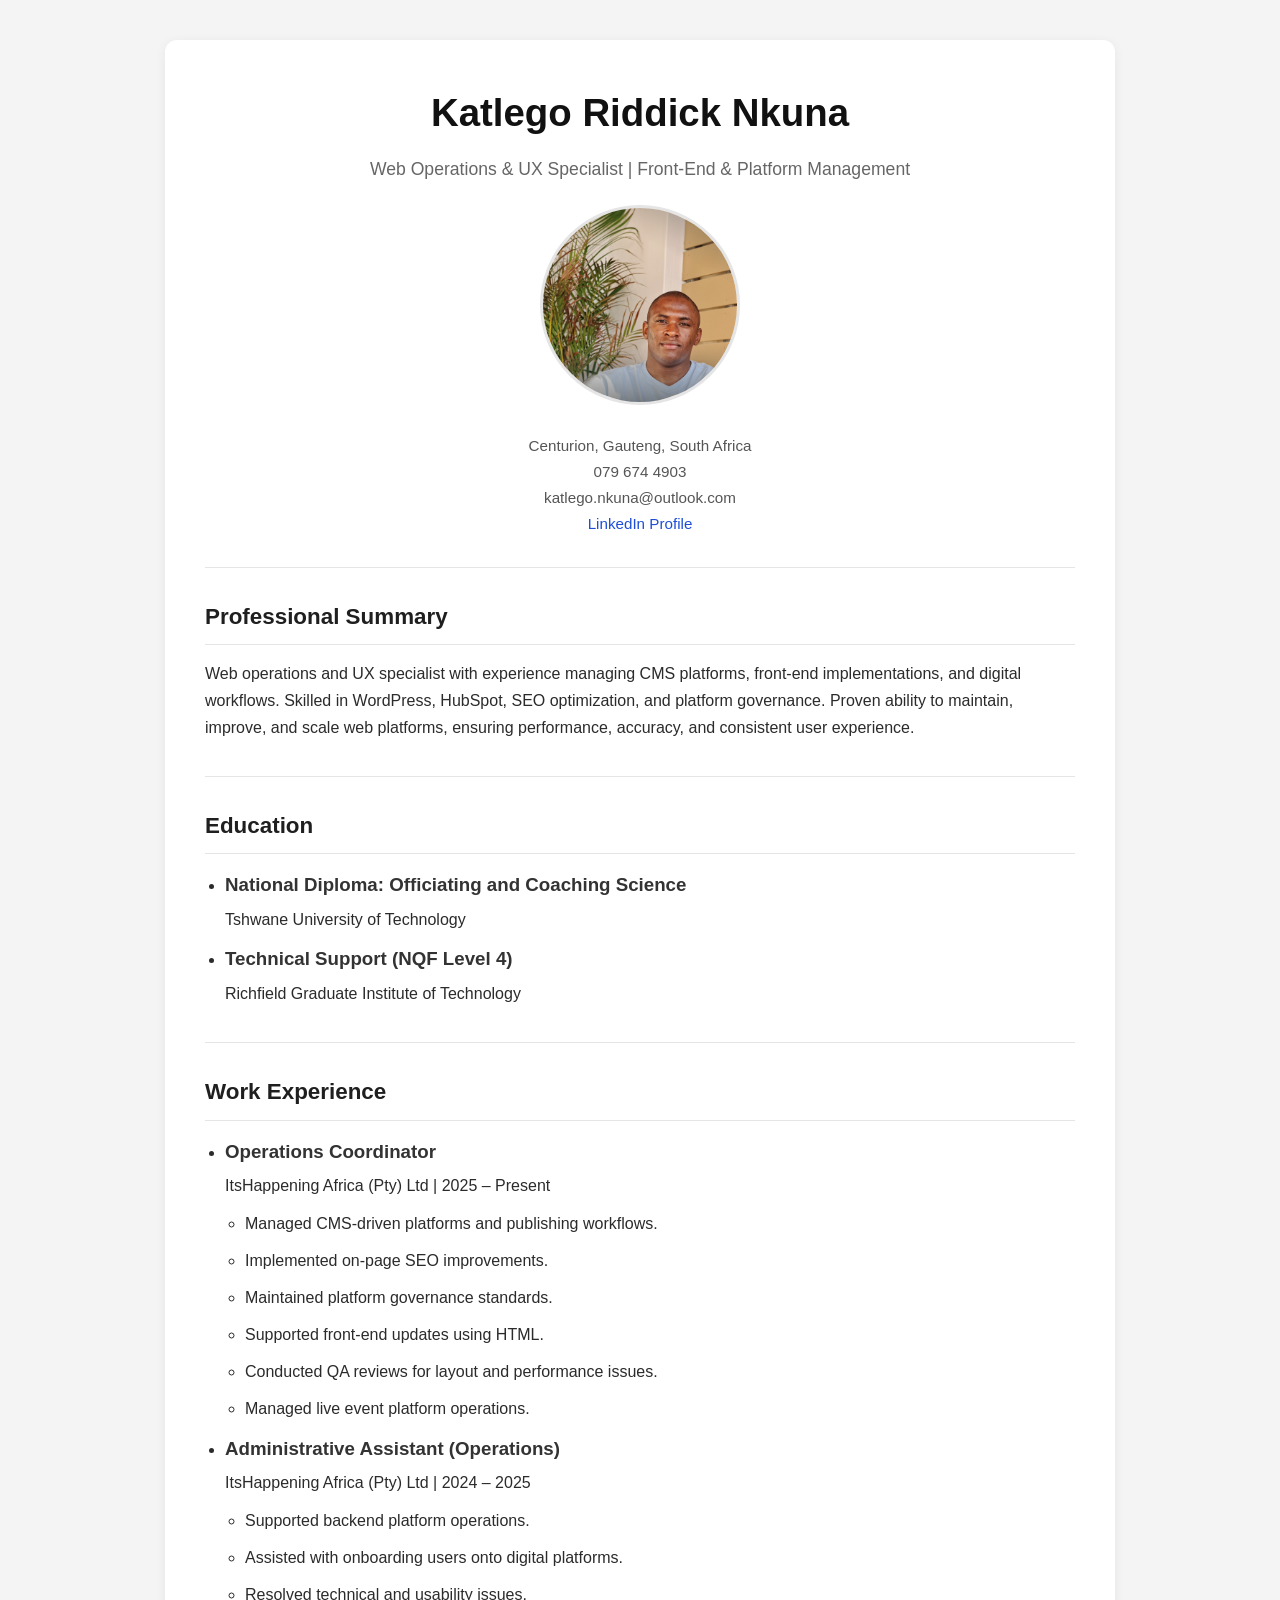
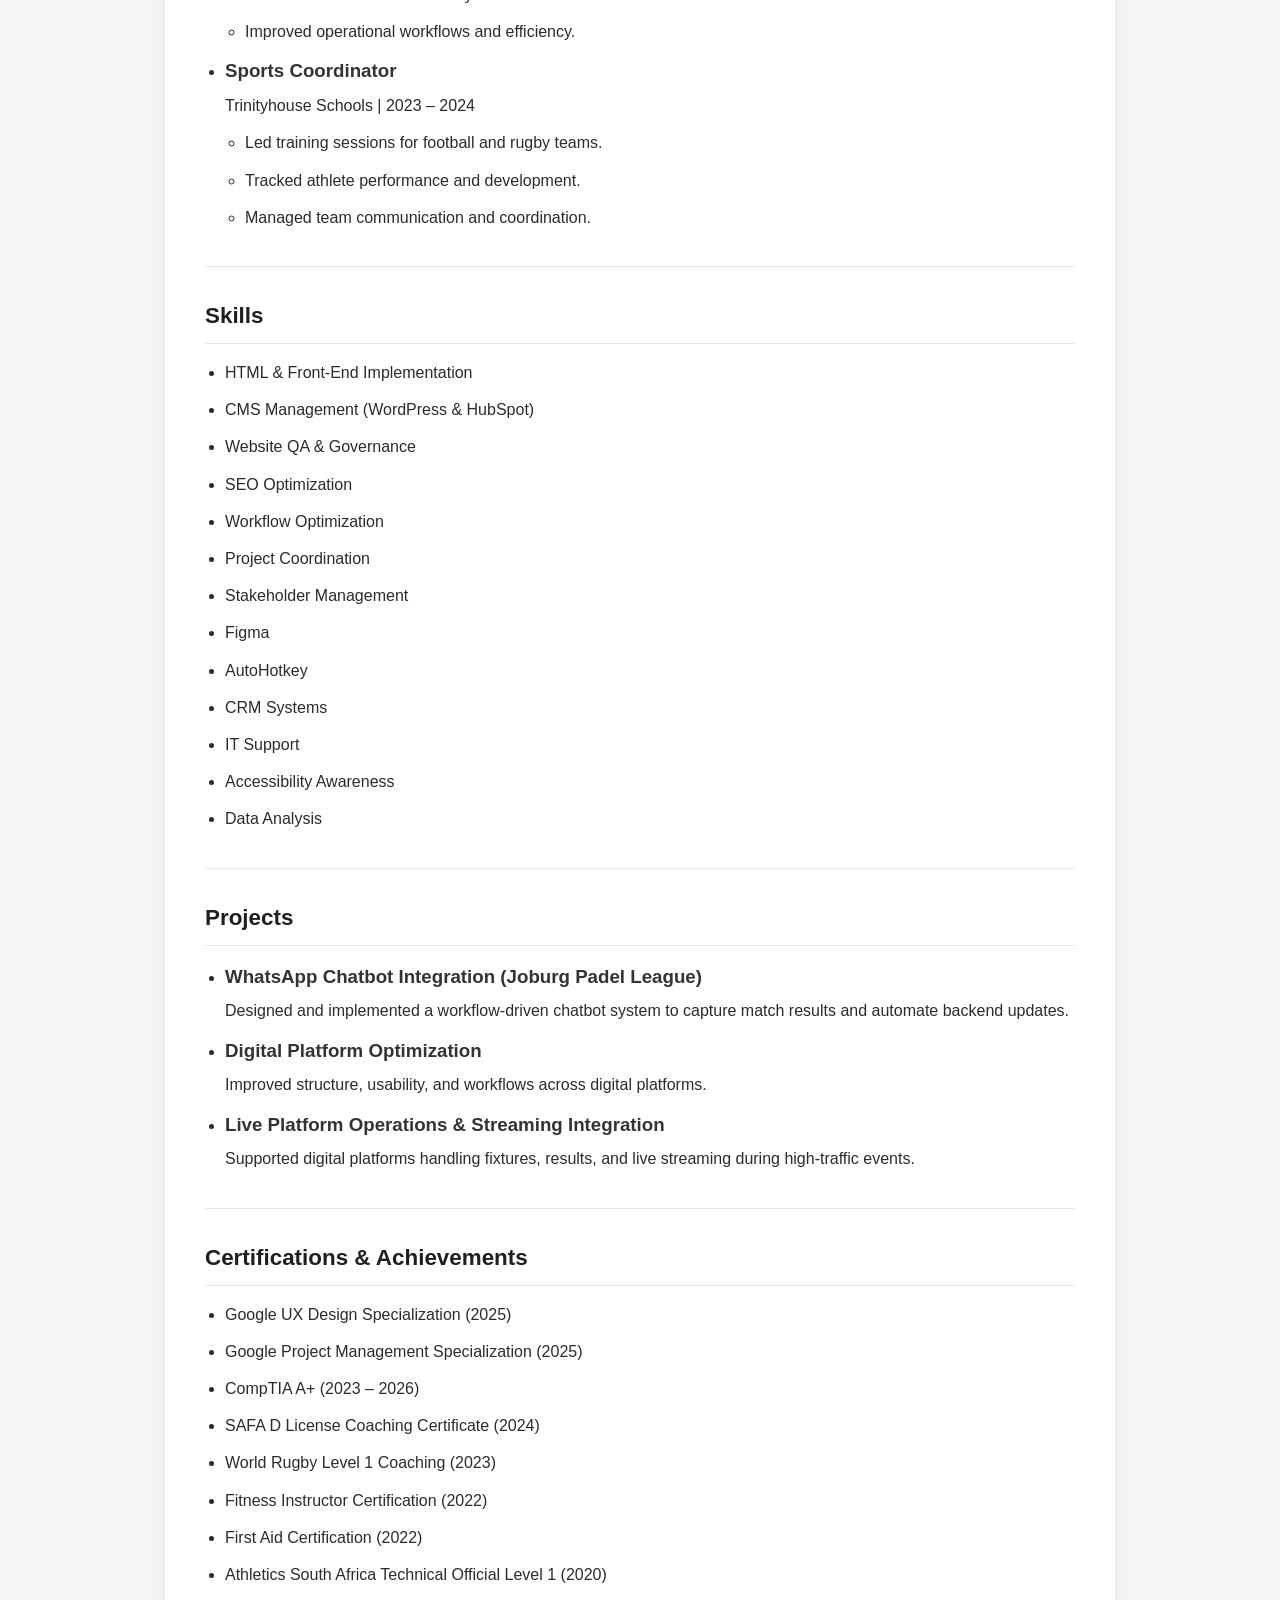
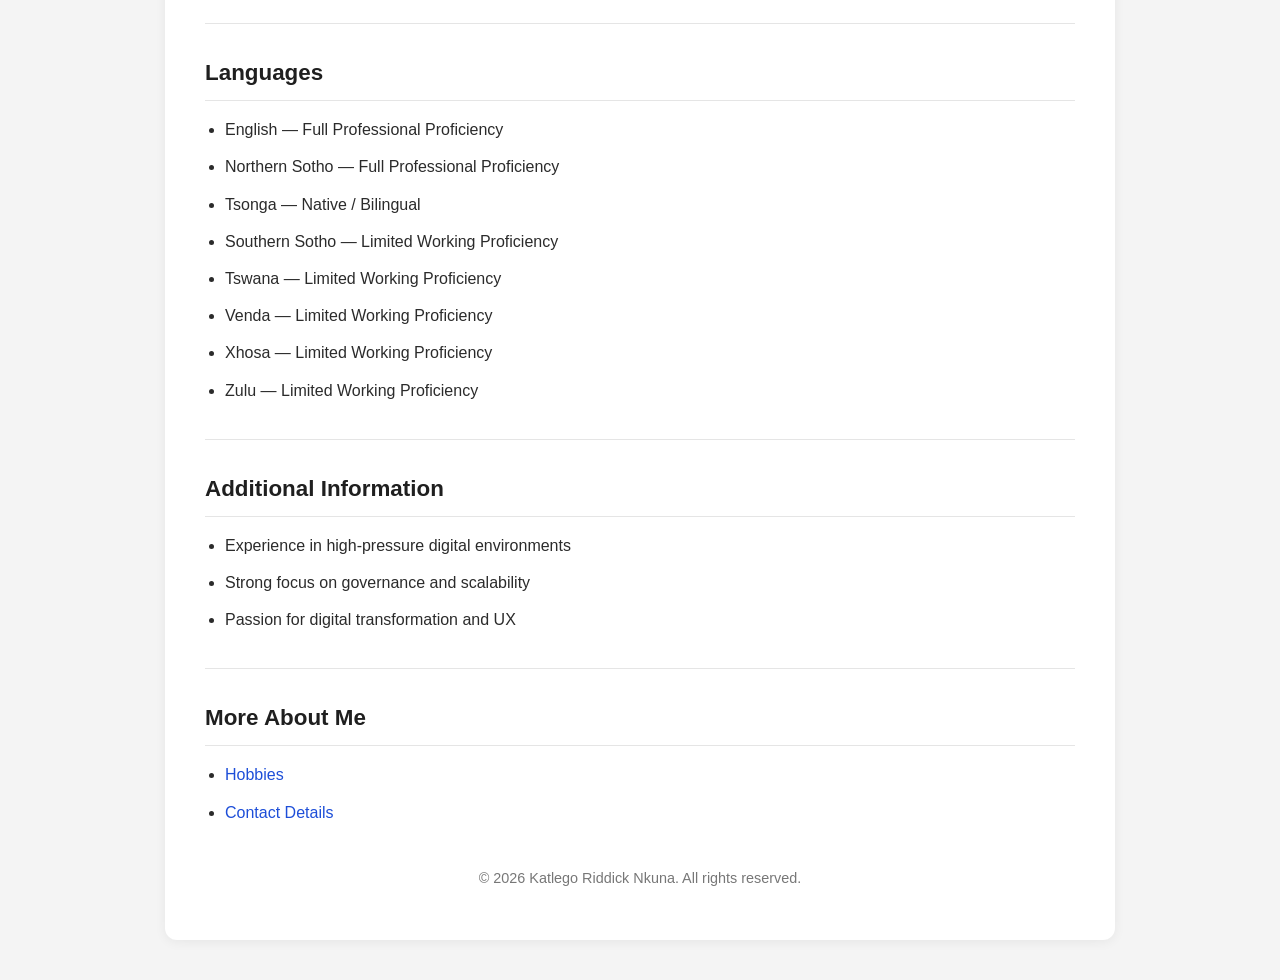
<file: index.html>
<!-- index.html -->
<!DOCTYPE html>
<html lang="en">
<head>
    <meta charset="UTF-8">
    <meta name="viewport" content="width=device-width, initial-scale=1.0">
    <title>My Resume</title>
    <link rel="stylesheet" href="./style-layout.css">

</head>
<body>
    <main>
    <header>
        <h1>Katlego Riddick Nkuna</h1>
        <h2>Web Operations & UX Specialist | Front-End & Platform Management</h2>

        <img src="./profile.png" alt="Profile photo of Katlego Nkuna" height="200">

        <p>
            Centurion, Gauteng, South Africa <br>
            079 674 4903 <br>
            katlego.nkuna@outlook.com <br>
            <a href="https://www.linkedin.com/in/katlego-ridd" target="_blank">
                LinkedIn Profile
            </a>
        </p>
    </header>

    <hr>

    <section>
        <h2>Professional Summary</h2>

        <p>
            Web operations and UX specialist with experience managing CMS platforms,
            front-end implementations, and digital workflows. Skilled in WordPress,
            HubSpot, SEO optimization, and platform governance. Proven ability to
            maintain, improve, and scale web platforms, ensuring performance,
            accuracy, and consistent user experience.
        </p>
    </section>

    <hr>

    <section>
        <h2>Education</h2>

        <ul>
            <li>
                <h3>National Diploma: Officiating and Coaching Science</h3>
                <p>Tshwane University of Technology</p>
            </li>

            <li>
                <h3>Technical Support (NQF Level 4)</h3>
                <p>Richfield Graduate Institute of Technology</p>
            </li>
        </ul>
    </section>

    <hr>

    <section>
        <h2>Work Experience</h2>

        <ul>
            <li>
                <h3>Operations Coordinator</h3>
                <p>ItsHappening Africa (Pty) Ltd | 2025 – Present</p>

                <ul>
                    <li>Managed CMS-driven platforms and publishing workflows.</li>
                    <li>Implemented on-page SEO improvements.</li>
                    <li>Maintained platform governance standards.</li>
                    <li>Supported front-end updates using HTML.</li>
                    <li>Conducted QA reviews for layout and performance issues.</li>
                    <li>Managed live event platform operations.</li>
                </ul>
            </li>

            <li>
                <h3>Administrative Assistant (Operations)</h3>
                <p>ItsHappening Africa (Pty) Ltd | 2024 – 2025</p>

                <ul>
                    <li>Supported backend platform operations.</li>
                    <li>Assisted with onboarding users onto digital platforms.</li>
                    <li>Resolved technical and usability issues.</li>
                    <li>Improved operational workflows and efficiency.</li>
                </ul>
            </li>

            <li>
                <h3>Sports Coordinator</h3>
                <p>Trinityhouse Schools | 2023 – 2024</p>

                <ul>
                    <li>Led training sessions for football and rugby teams.</li>
                    <li>Tracked athlete performance and development.</li>
                    <li>Managed team communication and coordination.</li>
                </ul>
            </li>
        </ul>
    </section>

    <hr>

    <section>
        <h2>Skills</h2>

        <ul>
            <li>HTML & Front-End Implementation</li>
            <li>CMS Management (WordPress & HubSpot)</li>
            <li>Website QA & Governance</li>
            <li>SEO Optimization</li>
            <li>Workflow Optimization</li>
            <li>Project Coordination</li>
            <li>Stakeholder Management</li>
            <li>Figma</li>
            <li>AutoHotkey</li>
            <li>CRM Systems</li>
            <li>IT Support</li>
            <li>Accessibility Awareness</li>
            <li>Data Analysis</li>
        </ul>
    </section>

    <hr>

    <section>
        <h2>Projects</h2>

        <ul>
            <li>
                <h3>WhatsApp Chatbot Integration (Joburg Padel League)</h3>
                <p>
                    Designed and implemented a workflow-driven chatbot system
                    to capture match results and automate backend updates.
                </p>
            </li>

            <li>
                <h3>Digital Platform Optimization</h3>
                <p>
                    Improved structure, usability, and workflows across digital platforms.
                </p>
            </li>

            <li>
                <h3>Live Platform Operations & Streaming Integration</h3>
                <p>
                    Supported digital platforms handling fixtures, results,
                    and live streaming during high-traffic events.
                </p>
            </li>
        </ul>
    </section>

    <hr>

    <section>
        <h2>Certifications & Achievements</h2>

        <ul>
            <li>Google UX Design Specialization (2025)</li>
            <li>Google Project Management Specialization (2025)</li>
            <li>CompTIA A+ (2023 – 2026)</li>
            <li>SAFA D License Coaching Certificate (2024)</li>
            <li>World Rugby Level 1 Coaching (2023)</li>
            <li>Fitness Instructor Certification (2022)</li>
            <li>First Aid Certification (2022)</li>
            <li>Athletics South Africa Technical Official Level 1 (2020)</li>
        </ul>
    </section>

    <hr>

    <section>
        <h2>Languages</h2>

        <ul>
            <li>English — Full Professional Proficiency</li>
            <li>Northern Sotho — Full Professional Proficiency</li>
            <li>Tsonga — Native / Bilingual</li>
            <li>Southern Sotho — Limited Working Proficiency</li>
            <li>Tswana — Limited Working Proficiency</li>
            <li>Venda — Limited Working Proficiency</li>
            <li>Xhosa — Limited Working Proficiency</li>
            <li>Zulu — Limited Working Proficiency</li>
        </ul>
    </section>

    <hr>

    <section>
        <h2>Additional Information</h2>

        <ul>
            <li>Experience in high-pressure digital environments</li>
            <li>Strong focus on governance and scalability</li>
            <li>Passion for digital transformation and UX</li>
        </ul>
    </section>

    <hr>

    <section>
        <h2>More About Me</h2>

        <ul>
            <li><a href="./hobbies.html">Hobbies</a></li>
            <li><a href="./contact.html">Contact Details</a></li>
        </ul>
    </section>

    <footer>
        <p>© 2026 Katlego Riddick Nkuna. All rights reserved.</p>
    </footer>
</main>
</body>
</html>
</file>
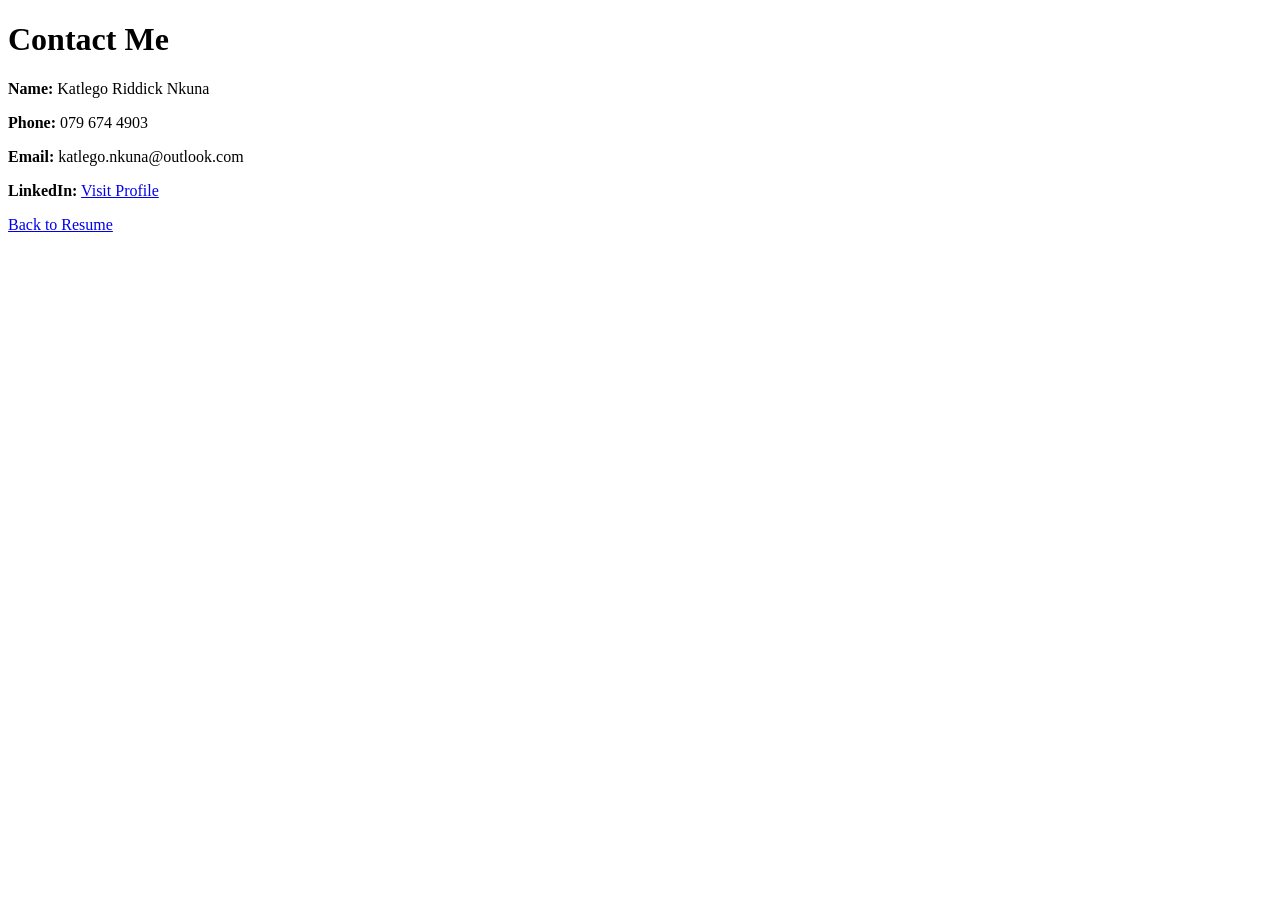
<file: contact.html>
<!-- contact.html -->
<!DOCTYPE html>
<html lang="en">
<head>
    <meta charset="UTF-8">
    <meta name="viewport" content="width=device-width, initial-scale=1.0">
    <title>Contact Details</title>
</head>
<body>

    <h1>Contact Me</h1>

    <p><strong>Name:</strong> Katlego Riddick Nkuna</p>
    <p><strong>Phone:</strong> 079 674 4903</p>
    <p><strong>Email:</strong> katlego.nkuna@outlook.com</p>

    <p>
        <strong>LinkedIn:</strong>
        <a href="https://www.linkedin.com/in/katlego-ridd" target="_blank">
            Visit Profile
        </a>
    </p>

    <a href="./index.html">Back to Resume</a>

</body>
</html>
</file>
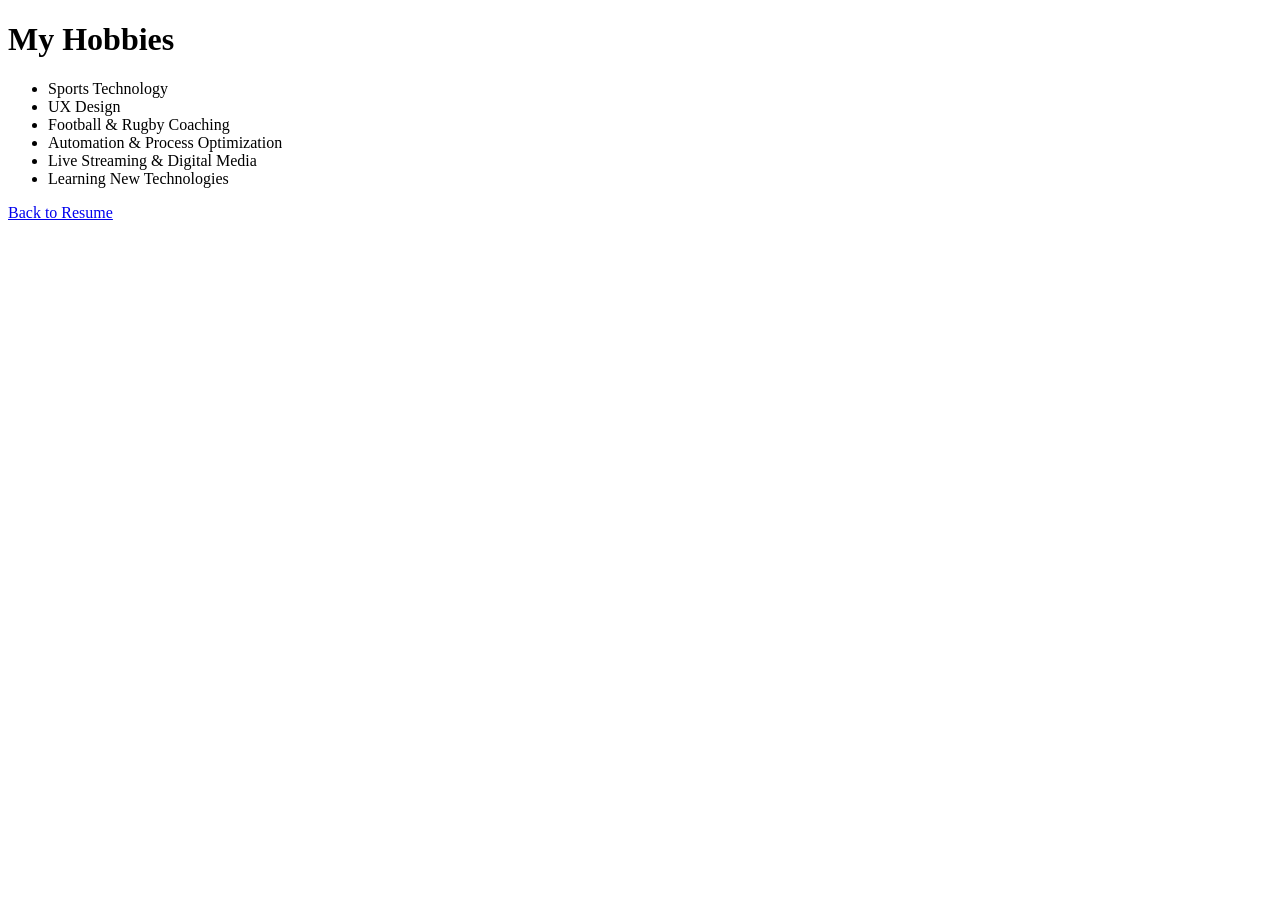
<file: hobbies.html>
<!-- hobbies.html -->
<!DOCTYPE html>
<html lang="en">
<head>
    <meta charset="UTF-8">
    <meta name="viewport" content="width=device-width, initial-scale=1.0">
    <title>Hobbies</title>
</head>
<body>

    <h1>My Hobbies</h1>

    <ul>
        <li>Sports Technology</li>
        <li>UX Design</li>
        <li>Football & Rugby Coaching</li>
        <li>Automation & Process Optimization</li>
        <li>Live Streaming & Digital Media</li>
        <li>Learning New Technologies</li>
    </ul>

    <a href="./index.html">Back to Resume</a>

</body>
</html>
</file>
<file: style-layout.css>
/* style-layout.css */

* {
    margin: 0;
    padding: 0;
    box-sizing: border-box;
}

body {
    font-family: "Segoe UI", Arial, sans-serif;
    background-color: #f4f4f4;
    color: #2b2b2b;
    line-height: 1.7;
    padding: 40px 20px;
}

/* Main Layout */
main {
    max-width: 950px;
    margin: 0 auto;
    background-color: #ffffff;
    padding: 40px;
    border-radius: 12px;
    box-shadow: 0 2px 12px rgba(0, 0, 0, 0.06);
}

/* Header */
header {
    text-align: center;
    margin-bottom: 30px;
}

header h1 {
    font-size: 2.4rem;
    margin-bottom: 10px;
    color: #111111;
}

header h2 {
    font-size: 1.1rem;
    font-weight: 400;
    color: #666666;
    margin-bottom: 20px;
}

/* Profile Image */
header img {
    border-radius: 50%;
    border: 3px solid #e5e5e5;
    margin-bottom: 20px;
    object-fit: cover;
}

/* Contact Text */
header p {
    color: #555555;
    font-size: 0.95rem;
}

/* Sections */
section {
    margin-bottom: 35px;
}

section h2 {
    font-size: 1.4rem;
    margin-bottom: 15px;
    color: #1f1f1f;
    border-bottom: 1px solid #e5e5e5;
    padding-bottom: 8px;
}

section h3 {
    margin-bottom: 5px;
    color: #333333;
}

/* Lists */
ul {
    padding-left: 20px;
}

li {
    margin-bottom: 10px;
}

/* Paragraphs */
p {
    margin-bottom: 10px;
}

/* Links */
a {
    color: #1d4ed8;
    text-decoration: none;
    transition: 0.2s ease;
}

a:hover {
    color: #2563eb;
    text-decoration: underline;
}

/* Horizontal Rule */
hr {
    border: none;
    border-top: 1px solid #e5e5e5;
    margin: 30px 0;
}

/* Footer */
footer {
    text-align: center;
    margin-top: 40px;
    color: #777777;
    font-size: 0.9rem;
}

/* Responsive */
@media (max-width: 768px) {
    body {
        padding: 20px 10px;
    }

    main {
        padding: 25px;
    }

    header h1 {
        font-size: 2rem;
    }

    section h2 {
        font-size: 1.2rem;
    }
}
</file>
